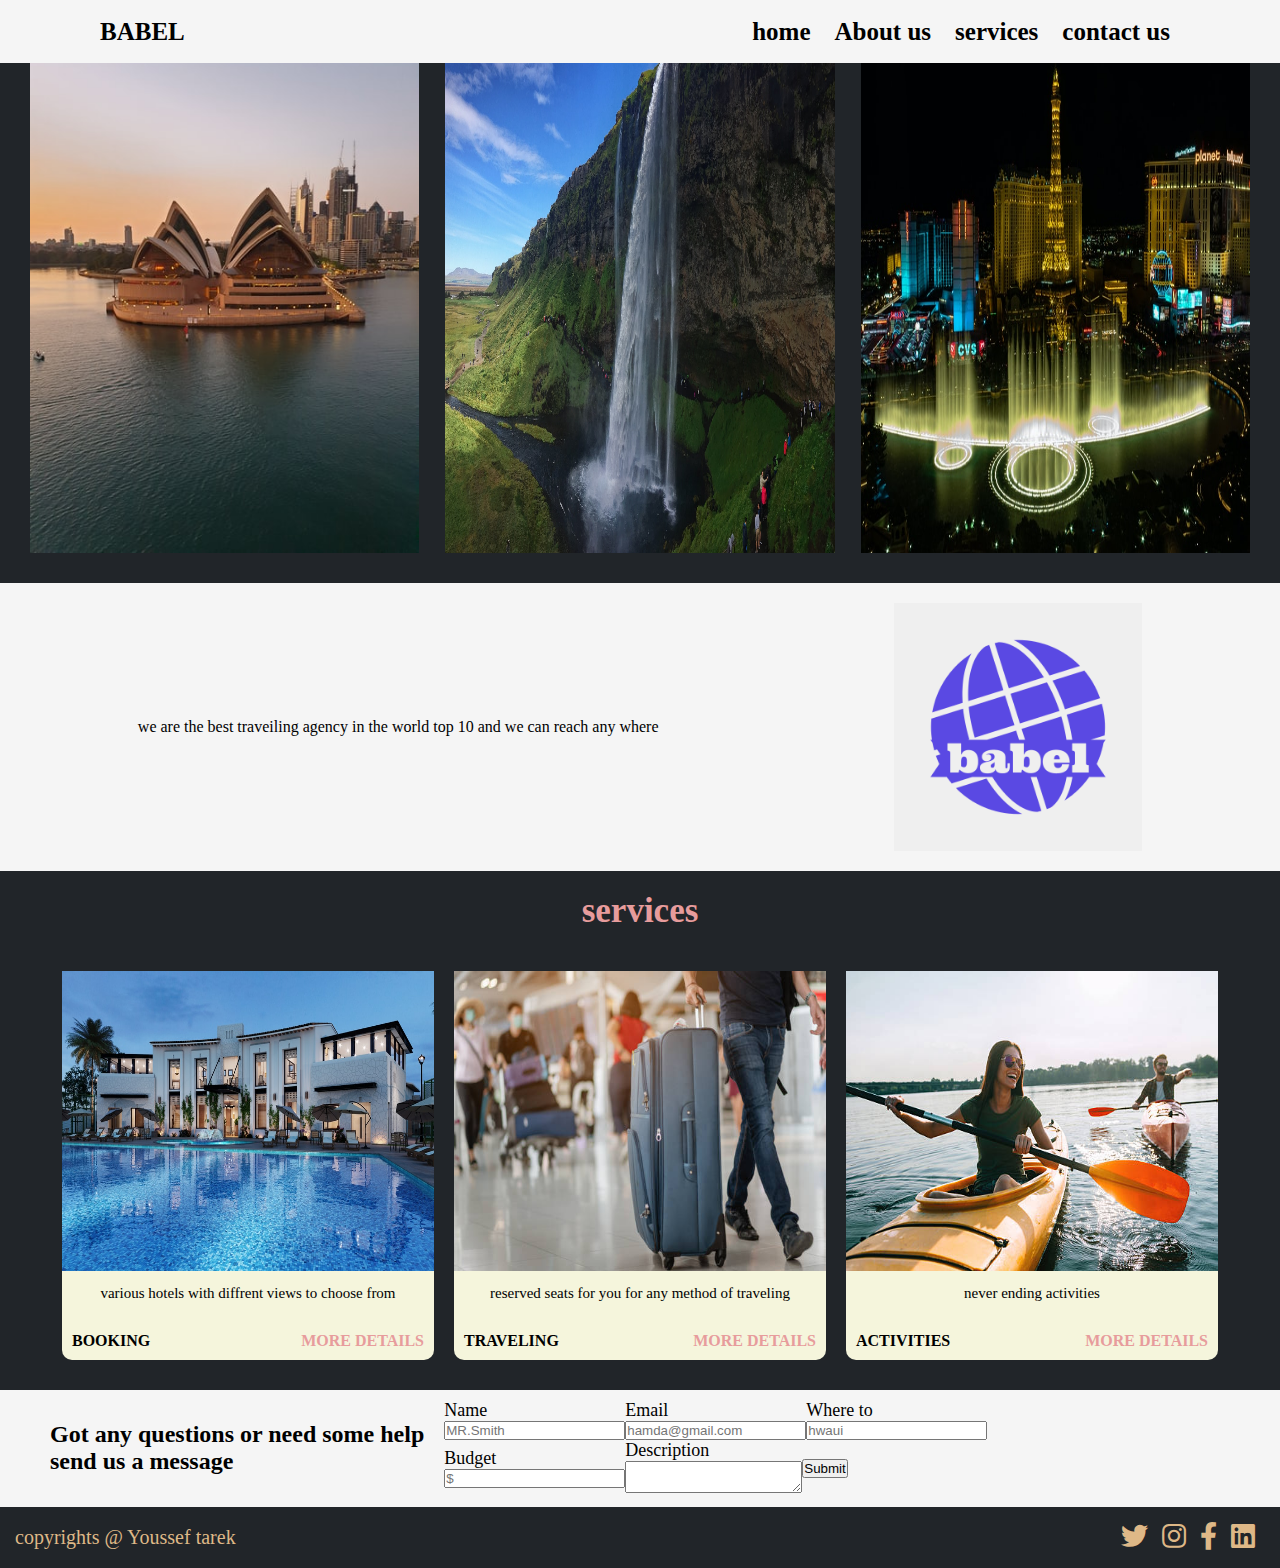
<file: index.html>
<!DOCTYPE html>
<html lang="en">
    <head>
        <head>
            <meta charset="utf-8">
            <meta name="description" content="travel away">
            <title>babel</title>
            <link rel="stylesheet" href="https://cdnjs.cloudflare.com/ajax/libs/font-awesome/5.15.4/css/all.min.css">
            <link rel="stylesheet" href="css/index.css">
            <style>
    
            </style>
        </head>
    </head>
    <body>
        <div class="header">
            <a href="#logo" class="logo">babel</a>
            <div class="navigation">
                <a href="#home">home</a>
                <a href="#about-us">About us</a>
                <div class="dropdown">
                    <a href="#services" class="dropdown">services</a>
                    <div class="dropdown-content">
                        <a href="#">service 1</a>
                        <a href="#">service 2</a>
                        <a href="#">service 3</a>
                    </div>
                </div>
                <a href="#contact-us">contact us</a>
            </div>
            
        </div>
        <div class="slideshow-container">
            <div class="slides">
                <img src="assets test project/slideshow/austrilla.jfif" alt="">
            </div>
            <div class="slides">
                <img src="assets test project/slideshow/iceland.jfif" alt="">
            </div>
            <div class="slides">
                <img src="assets test project/slideshow/las vegas.jfif" alt="">
            </div>
        </div>
        <div class="aboutus" id="about-us">
            <div class="text-beside-image">
                <p>we are the best traveiling agency in the world top 10 and we can reach any where </p>
            </div>
            <img src="logos/babel-logos.jpeg" width="20%" height="auto" alt="">
        </div>
        <div class="services" id="services">
            <h2>services</h2>
            <div class="services-cards">
                <div class="card">
                    <div class="img">
                        <img src="assets test project/services/booking.jfif" alt="">
                    </div>
                    <div class="info">
                        <p>various hotels with diffrent views to choose from</p>
                    </div>
                    <div class="name-of-service">
                        <span>booking</span>
                        <a href="#" class="more-details">More Details</a>
                    </div>
                </div>
                <div class="card">
                    <div class="img">
                        <img src="assets test project/services/traveling.jpg" alt="">
                    </div>
                    <div class="info">
                        <p>reserved seats for you for any method of traveling</p>
                    </div>
                    <div class="name-of-service">
                        <p>traveling</p>
                        <a href="#" class="more-details">More Details</a>
                    </div>
                </div>
                <div class="card">
                    <div class="img">
                        <img src="assets test project/services/activities.jpg" alt="">
                    </div>
                    <div class="info">
                        <p>never ending activities</p>
                    </div>
                    <div class="name-of-service">
                        <p>activities</p>
                        <a href="#" class="more-details">More Details</a>
                    </div>
                </div>
            </div>
        </div>
        <div class="form" id="contact-us">
            <h2>Got any questions or need some help <br>
                send us a message
            </h2>
            <form action="nowhere.php" method="POST">
                <!-- action attributeis where are you going to send this data -->
                <div>
                    <label for="">Name</label><br>
                    <!-- label element function to write a text above the input field -->
                    <input type="text" placeholder="MR.Smith" name="custname">
                    <!-- types of input(text,email,radio,checkbox,submit,button)
                    placeholder attribute to show an example for the user
                    name attribute is tag of what the user will input so we could use it else where for backend -->

                </div>
                <div>
                    <label for="">Email</label><br>
                    <input type="email" placeholder="hamda@gmail.com" required name="custemail">
                </div>
                <div>
                    <label for="">Where to</label><br>
                    <input type="text" placeholder="hwaui" name="custwhereto">
                </div>
                <div>
                    <label for="">Budget</label><br>
                    <input type="number" placeholder="$" name="budget">
                </div>
                <div>
                    <label for="">Description</label><br>
                    <textarea name="descip" id="" cols="20" rows="2"></textarea>
                    <br>
                </div>
                
                <input type="submit">
                
            </form>
        </div>
        <div class="copyrights">
            <p class="footeer-title">copyrights
                @ <span>Youssef tarek</span></p>
           <div class="social-icons">
               <a href="#"><i class="fab fa-twitter"></i></a>
               <a href="#"><i class="fab fa-instagram"></i></a>
               <a href="#"><i class="fab fa-facebook-f"></i></a>
               <a href="#"><i class="fab fa-linkedin"></i></a>
           </div>
        </div>
    </body>
</html>
</file>
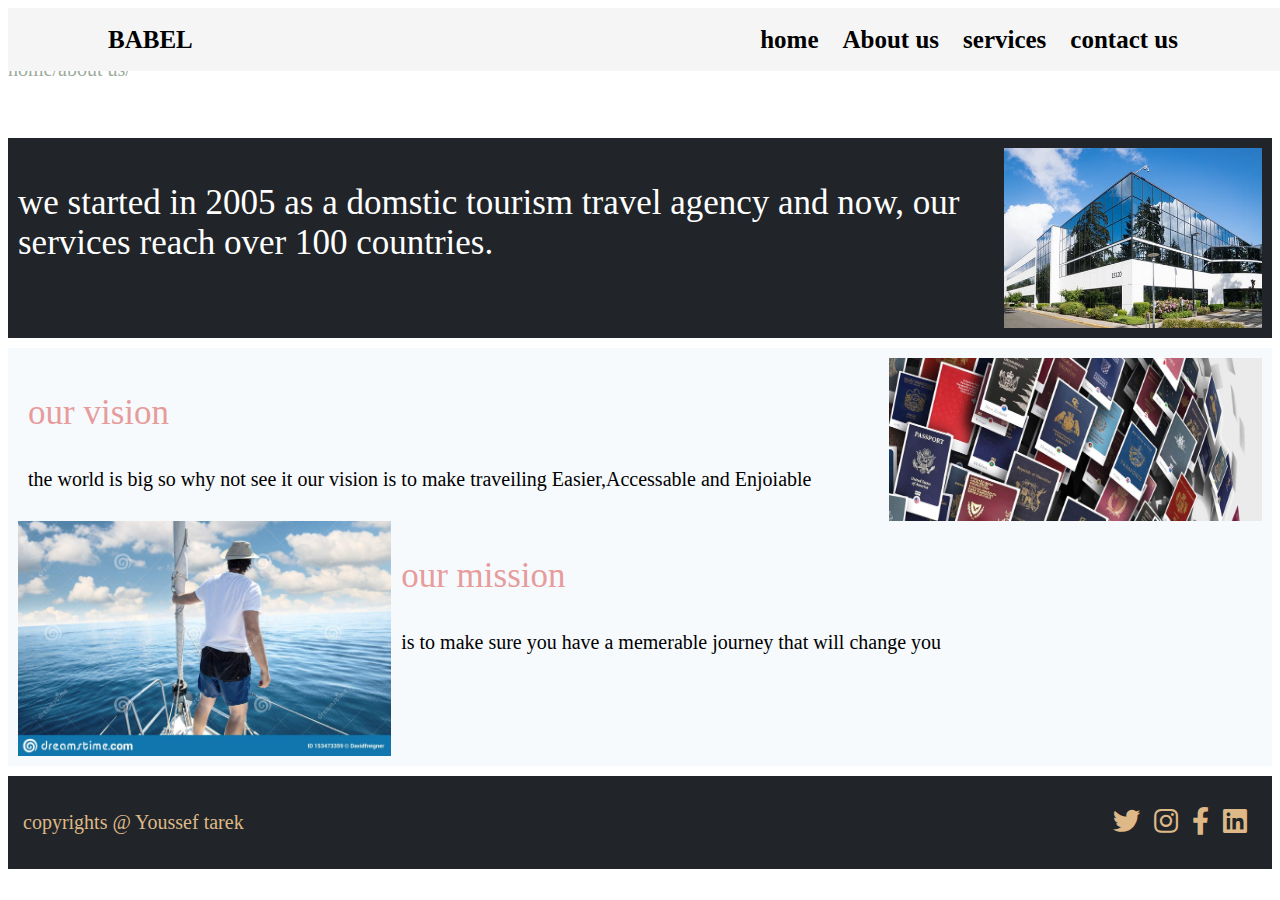
<file: about us.html>
<!DOCTYPE html>
<html lang="en">
    <head>
        <meta charset="utf-8">
        <meta name="description" content="travel away">
        <title>aboutus</title>
        <link rel="stylesheet" href="https://cdnjs.cloudflare.com/ajax/libs/font-awesome/5.15.4/css/all.min.css">
        <!-- <link rel="stylesheet" href="testingcss.css"> -->
        <link rel="stylesheet" href="css/aboutus.css">
        <style>
    
        </style>
    </head>
    <body>
        <div class="header">
            <a href="#logo" class="logo">babel</a>
            <div class="navigation">
                <a href="#home">home</a>
                <a href="#about-us">About us</a>
                <div class="dropdown">
                    <a href="#services" class="dropdown">services</a>
                    <div class="dropdown-content">
                        <a href="#">service 1</a>
                        <a href="#">service 2</a>
                        <a href="#">service 3</a>
                    </div>
                </div>
                <a href="#contact-us">contact us</a>
            </div>
        </div>
        <div class="empty">
            <a href="#home">home/</a><a href="#about-us">about us/</a>
        </div>
        <div class="glimse">
            <div class="under-text">
                <p>we started in 2005 as a domstic tourism travel agency
                    and now, our services reach over 100 countries.
                </p>
            </div>
            <div class="image">
                <img src="assets test project/about us/copany.jpeg" alt="">
            </div>
        </div>
        <div class="vis-mis">
            <div class="vision">
                <div class="container1">
                    <div class="title">
                        <p> our vision</p>
                    </div>
                    <div class="under-text">
                        <p> the world is big so why not see it
                            our vision is to make traveiling Easier,Accessable and Enjoiable</p>
                    </div>
                </div>
                <div class="image">
                    <img src="assets test project/about us/passports.jpg" alt="">
                </div>
            </div>
            <div class="mission">
                <div class="container2">
                    <div class="title">
                        <p>our mission</p>
                    </div>
                    <div class="under-text">
                        <p>is to make sure you have a memerable journey that will change you</p>
                    </div>
                </div>
                <div class="image">
                    <img src="assets test project/about us/captain babosa.jpg" alt="">
                </div>
            </div>
        </div>
        <div class="copyrights">
            <p class="footeer-title">copyrights
                @ <span>Youssef tarek</span></p>
           <div class="social-icons">
               <a href="#"><i class="fab fa-twitter"></i></a>
               <a href="#"><i class="fab fa-instagram"></i></a>
               <a href="#"><i class="fab fa-facebook-f"></i></a>
               <a href="#"><i class="fab fa-linkedin"></i></a>
           </div>
        </div>
    </body>
</file>
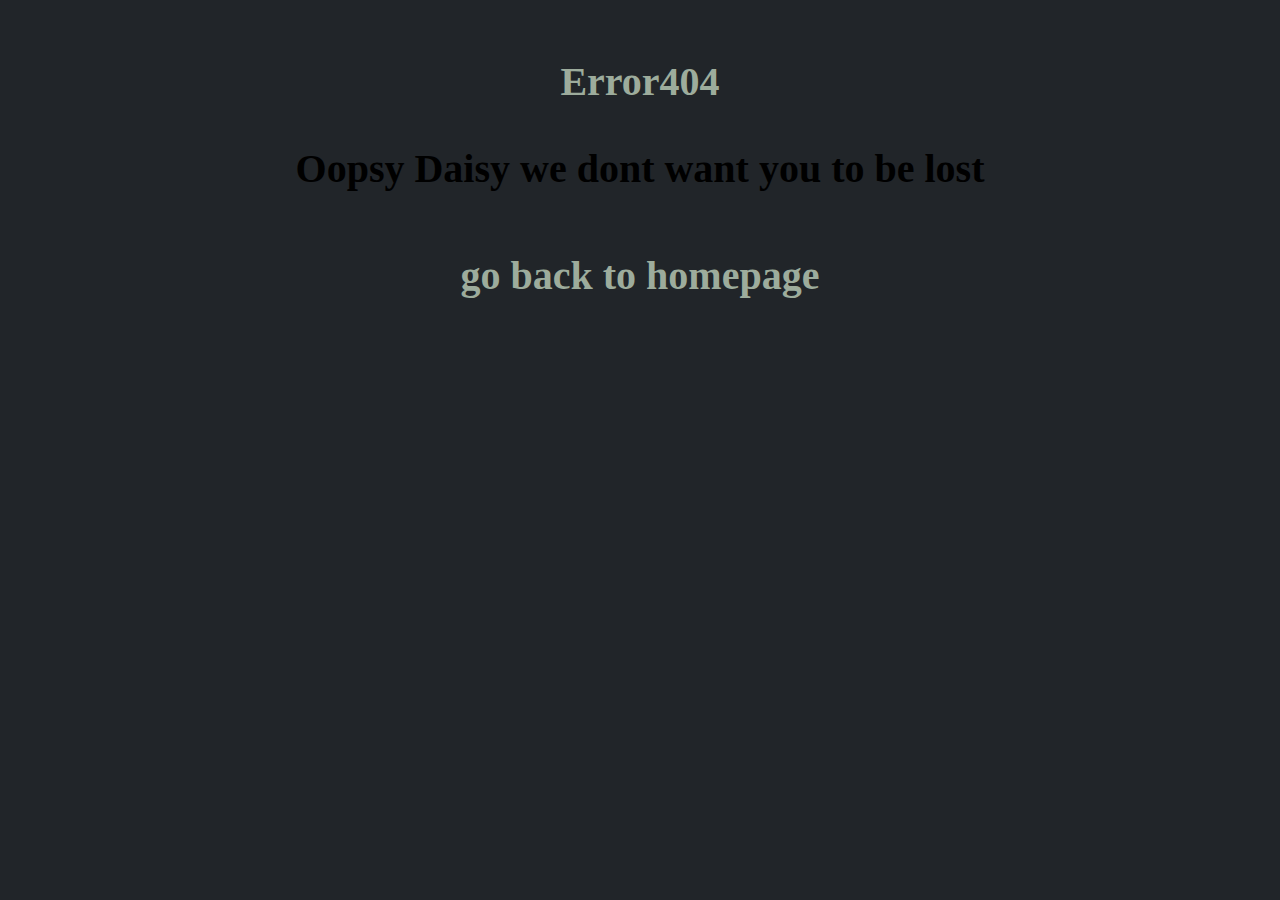
<file: error-404.html>
<!DOCTYPE html>
<html lang="en">
    <head>
        <meta charset="utf-8">
        <meta name="description" content="travel away">
        <title>Error 404</title>
        <link rel="stylesheet" href="https://cdnjs.cloudflare.com/ajax/libs/font-awesome/5.15.4/css/all.min.css">
        <link rel="stylesheet" href="css/thankyou.css">
        <style>
    
        </style>
    </head>
    <body>
        <div class="thanks">
            <p class="title">Error404</p>
            <p>Oopsy Daisy we dont want you to be lost</p>
        </div>
        <div class="home"><a href="#home"> go back to homepage</a></div>
    </body>
</file>
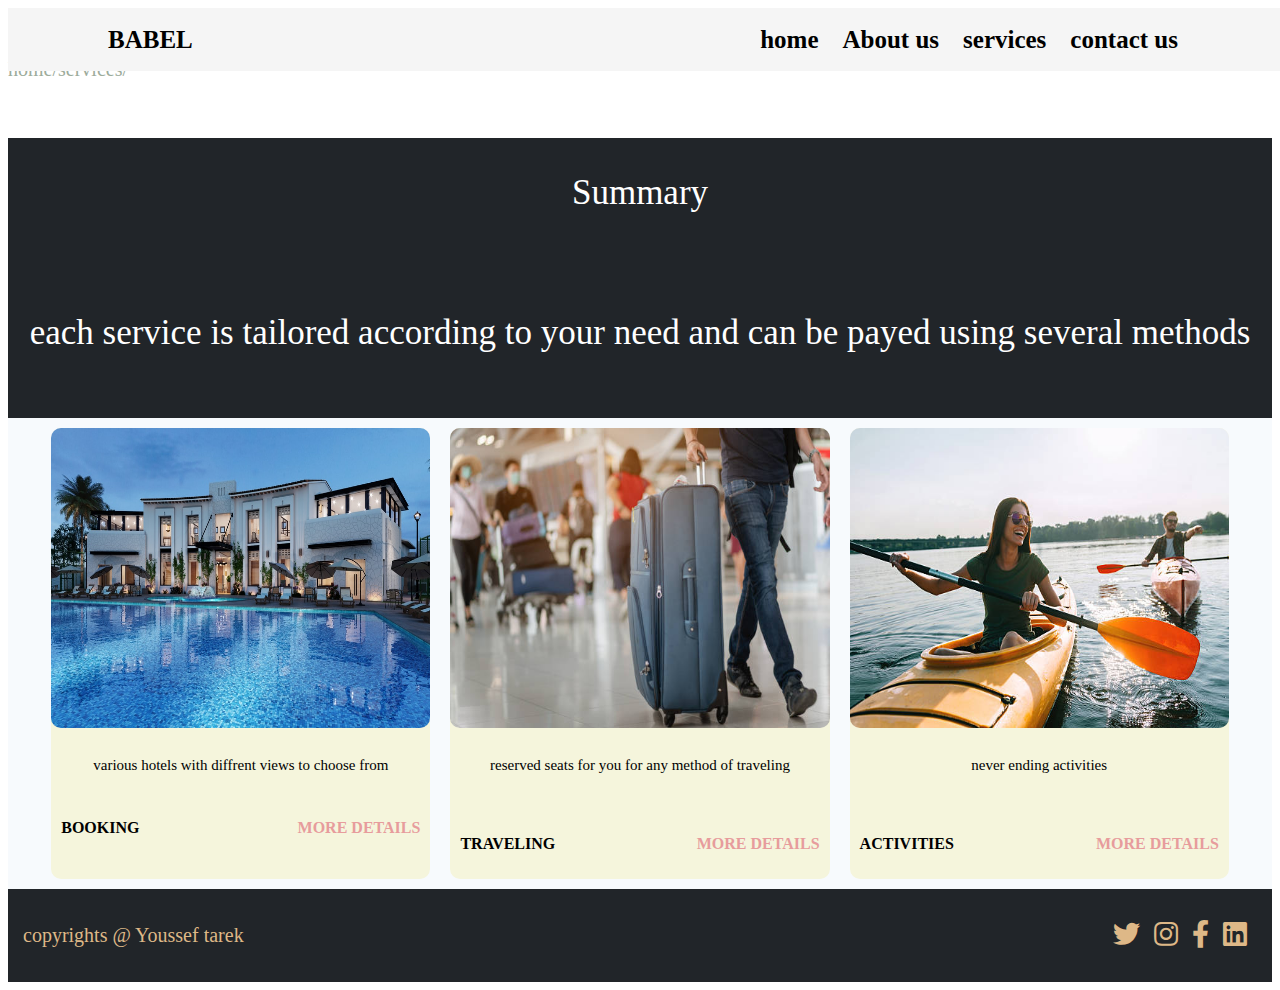
<file: services.html>
<!DOCTYPE html>
<html lang="en">
    <head>
        <meta charset="utf-8">
        <meta name="description" content="travel away">
        <title>services</title>
        <link rel="stylesheet" href="https://cdnjs.cloudflare.com/ajax/libs/font-awesome/5.15.4/css/all.min.css">
        <link rel="stylesheet" href="css/services.css">
        <style>
    
        </style>
    </head>
    <body>
        <div class="header">
            <a href="#logo" class="logo">babel</a>
            <div class="navigation">
                <a href="#home">home</a>
                <a href="#about-us">About us</a>
                <div class="dropdown">
                    <a href="#services" class="dropdown">services</a>
                    <div class="dropdown-content">
                        <a href="#">service 1</a>
                        <a href="#">service 2</a>
                        <a href="#">service 3</a>
                    </div>
                </div>
                <a href="#contact-us">contact us</a>
            </div>
        </div>
        <div class="empty">
            <a href="#home">home/</a><a href="#services">services/</a>
        </div>
        <div class="summary">
            <div class="title">
                <p>Summary</p>
            </div>
            <div class="under-text">
                <p>each service is tailored according to your
                    need and can be payed using several methods
                </p>
            </div>
        </div>
        <div class="types-services">
            <div class="services-cards">
                <div class="card">
                    <div class="img">
                        <img src="assets test project/services/booking.jfif" alt="">
                    </div>
                    <div class="info">
                        <p>various hotels with diffrent views to choose from</p>
                    </div>
                    <div class="name-of-service">
                        <span>booking</span>
                        <a href="#" class="more-details">More Details</a>
                    </div>
                </div>
                <div class="card">
                    <div class="img">
                        <img src="assets test project/services/traveling.jpg" alt="">
                    </div>
                    <div class="info">
                        <p>reserved seats for you for any method of traveling</p>
                    </div>
                    <div class="name-of-service">
                        <p>traveling</p>
                        <a href="#" class="more-details">More Details</a>
                    </div>
                </div>
                <div class="card">
                    <div class="img">
                        <img src="assets test project/services/activities.jpg" alt="">
                    </div>
                    <div class="info">
                        <p>never ending activities</p>
                    </div>
                    <div class="name-of-service">
                        <p>activities</p>
                        <a href="#" class="more-details">More Details</a>
                    </div>
                </div>
            </div>
            <div class="radio-check"></div>
        </div>
        <div></div>
        <div class="copyrights">
            <p class="footeer-title">copyrights
                @ <span>Youssef tarek</span></p>
           <div class="social-icons">
               <a href="#"><i class="fab fa-twitter"></i></a>
               <a href="#"><i class="fab fa-instagram"></i></a>
               <a href="#"><i class="fab fa-facebook-f"></i></a>
               <a href="#"><i class="fab fa-linkedin"></i></a>
           </div>
        </div>
    </body>
</file>
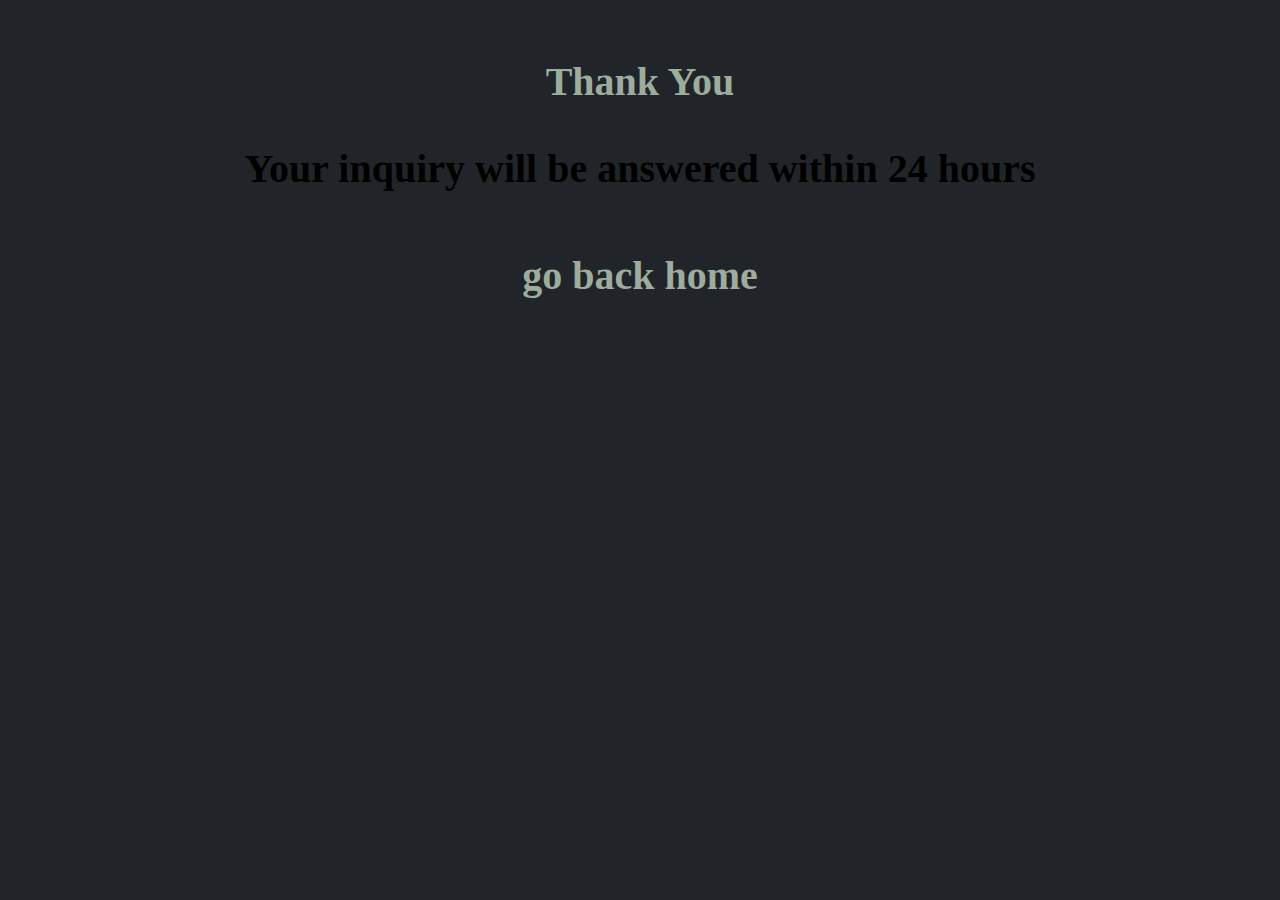
<file: thank-you.html>
<!DOCTYPE html>
<html lang="en">
    <head>
        <meta charset="utf-8">
        <meta name="description" content="travel away">
        <title>thank you</title>
        <link rel="stylesheet" href="https://cdnjs.cloudflare.com/ajax/libs/font-awesome/5.15.4/css/all.min.css">
        <link rel="stylesheet" href="css/thankyou.css">
        <style>
    
        </style>
    </head>
    <body>
        <div class="thanks">
            <p class="title">Thank You</p>
            <p>Your inquiry will be answered within 24 hours</p>
        </div>
        <div class="home"><a href="#home"> go back home</a></div>
    </body>
</file>
<file: css/index.css>
/* start------------------------------------------------------------------------- */
*{
    margin: 0;
    padding: 0;
    box-sizing: border-box;
    scroll-behavior: smooth;
}
.header,.slideshow-container,.aboutus,.services,.form,.copyrights{
    padding: 20px;
    width: 100%;
}
.header {
    position: fixed; 
    /* so the nav bar always with me while scrolling */
    height: 7%;
    /* so the nav bar always stretches acrros the whole window */
    background-color: whitesmoke;
    /* nav bar color */
    display: flex;
    /* activating flexbox */
    justify-content: space-between;
    /* flexbox option to make the content has a space betwwen each other */
    align-items: center;
    padding: 10px 100px;
}
.logo {
    color: black;
    text-decoration: none;
    text-transform: uppercase;
    font-weight: 600;
    font-size: 25px;
}
.navigation a   {
    color: black;
    text-decoration: none;
    font-weight: 600;
    font-size: 25px;
    padding: 10px;
}

/* dropdown------------------------------------------------------------------------- */
.dropdown {
    position: relative;
    display: inline-block;
}
  
.dropdown-content {
    display: none;
    position: absolute;
    background-color: #f9f9f9;
    min-width: 160px;
    box-shadow: 0px 8px 16px 0px rgba(0,0,0,0.2);
    padding: 12px 16px;
    z-index: 1;
  }
  
.dropdown:hover .dropdown-content {
    display: block;
  }
/* slideshow------------------------------------------------------------------------- */
.slideshow-container{
    height: 22%;
    background-color: #212529;
    display: flex;
    justify-content: space-between;
}
.slideshow-container .slides{
    width: 33%;
    padding: 10px;
}
.slides img{
    width: 100%;
    height: 100%;
}
/* about-us------------------------------------------------------------------------- */
.aboutus{
    height: 22%;
    background-color: whitesmoke;
    display: flex;
    justify-content: space-around;
    align-items: center
}
/* services------------------------------------------------------------------------- */
.services{
    height: 22%;
    background-color: #212529;
}
.services h2{
    display: flex;
    justify-content: center;
    color:rgb(231, 156, 156);
    font-size: 35px;
    margin-bottom: 30px;
}
.services-cards{
    display: flex;
    justify-content: center;
    flex-direction: row;
    flex-wrap: wrap;
    width: 100%;
}
.card{
    width: 30%;
    height: 30%;
    margin: 10px;
    border-radius: 10px;
    background-color: beige;
}
.card .img img{
    width: 100%;
    min-height: 300px;
    overflow: hidden;
}
.info{
    padding: 10px;
    color: black;
    font-size: 15px;
    display: flex;
    justify-content: center;
}
.name-of-service{
    padding: 10px;
    display: flex;
    justify-content: space-between;
    text-transform: uppercase;
    font-weight: 800;
    margin-top: 10px;
}
.more-details{
    color:rgb(231, 156, 156);
    text-decoration: none;
}
.more-details:hover{
    color: burlywood;
}
/* form------------------------------------------------------------------------- */
.form{
    height: 22%;
    background-color: whitesmoke;
    padding: 10px;
    display: flex;
    /* justify-content: space-evenly; */
    align-items: center;
}
.form h2{
    padding: 0 20px 0 40px;
}
form{
    display: flex;
    flex-wrap: wrap;
    width: 50%;
    align-items: center;
}
label{
    color: black;
    font-size: 18px;
}
/* .copyrights------------------------------------------------------------------------- */
.copyrights{
    height: 5%;
    background-color: #212529;
    color: burlywood;
    display: flex;
    justify-content: space-between;
    align-items: center;
    padding: 15px;
}
.footeer-title{
    font-size: 20px;
}
.social-icons a {
    color: burlywood;
    font-size: 1.7em;
    padding-right: 10px;
}
</file>
<file: css/aboutus.css>
*{
    box-sizing: border-box;
    scroll-behavior: smooth;
}
.header {
    position: fixed; 
    /* so the nav bar always with me while scrolling */
    height: 7%;
    width: 100%;
    /* so the nav bar always stretches acrros the whole window */
    background-color: whitesmoke;
    /* nav bar color */
    display: flex;
    /* activating flexbox */
    justify-content: space-between;
    /* flexbox option to make the content has a space betwwen each other */
    align-items: center;
    padding: 10px 100px;
}
.logo {
    color: black;
    text-decoration: none;
    text-transform: uppercase;
    font-weight: 600;
    font-size: 25px;
}
.navigation a   {
    color: black;
    text-decoration: none;
    font-weight: 600;
    font-size: 25px;
    padding: 10px;
}
/* dropdown------------------------------------------------------------------------- */
.dropdown {
    position: relative;
    display: inline-block;
}
  
.dropdown-content {
    display: none;
    position: absolute;
    background-color: #f9f9f9;
    min-width: 160px;
    box-shadow: 0px 8px 16px 0px rgba(0,0,0,0.2);
    padding: 12px 16px;
    z-index: 1;
}
.dropdown-content a{
    color: black;
    padding: 12px 16px;
    text-decoration: none;
    display: block;
}
.dropdown:hover .dropdown-content {
    display: block;
}
.dropdown-content a:hover {
    background-color: #f1f1f1
}
.empty{
    width: 100%;
    height: 100px;
    padding: 50px 0px 50px 0px;
    font-size: 20px;
    margin-bottom: 30px;
    color: black;
}
.empty a{
    text-decoration: none;
    color: rgb(157, 172, 156)
}
.glimse{
    width: 100%;
    padding: 10px;
    background-color: #212529;
    display: flex;
    justify-content: space-between;
    box-sizing: border-box;
}
.glimse .under-text{
    font-size: 35px;
    margin-bottom: 30px;
    color: #fff ;
    
}
.glimse .image img{
    width: 100%;
    height: 100%;
}
.vis-mis{
    padding: 10px;
    margin: 10px 0px 10px 0px;
    width: 100%;
    background-color: #F7FAFD;
}
.vision{
    display: flex;
    justify-content: space-between;
}
.mission{
    display: flex;
    justify-content: space-between;
    flex-direction: row-reverse;
}
.container1, .container2{
    width: 70%;
    padding: 0px 10px 0px 10px;

}
.title{
    font-size: 35px;
    color: rgb(231, 156, 156);
    margin-bottom: 30px;
}
div .container1 .under-text{
    font-size: 20px;
    margin-bottom: 30px;
}
div .container2 .under-text{
    font-size: 20px;
    margin-bottom: 30px;
}
.image{
    width:30%;

}
.vis-mis .vision .image img{
    width: 100%;
    height: 100%;
}
.vis-mis .mission .image img{
    width: 100%;
    height: 100%;
}
.copyrights{
    height: 5%;
    background-color: #212529;
    color: burlywood;
    display: flex;
    justify-content: space-between;
    align-items: center;
    padding: 15px;
}
.footeer-title{
    font-size: 20px;
}
.social-icons a {
    color: burlywood;
    font-size: 1.7em;
    padding-right: 10px;
}
</file>
<file: css/thankyou.css>
*{
    box-sizing: border-box;
    scroll-behavior: smooth;
    background-color: #212529;
}
.home{
    display: flex;
    flex-direction: column;
}
.title{
    color: rgb(157, 172, 156);;
}
a{
    color: rgb(157, 172, 156);
    text-decoration: none;
    font-weight: 600;
    font-size: 40px;
    padding: 10px;
    text-align: center;
}
.thanks{
    text-align: center;
    font-weight: 600;
    font-size: 40px;
    padding: 10px;
}
</file>
<file: css/services.css>
*{
    box-sizing: border-box;
    scroll-behavior: smooth;
}
.summary{
    background-color: #212529;
}
.types-services{
    background-color: #F7FAFD;
}
.header {
    position: fixed; 
    /* so the nav bar always with me while scrolling */
    height: 7%;
    width: 100%;
    /* so the nav bar always stretches acrros the whole window */
    background-color: whitesmoke;
    /* nav bar color */
    display: flex;
    /* activating flexbox */
    justify-content: space-between;
    /* flexbox option to make the content has a space betwwen each other */
    align-items: center;
    padding: 10px 100px;
}
.logo {
    color: black;
    text-decoration: none;
    text-transform: uppercase;
    font-weight: 600;
    font-size: 25px;
}
.navigation a   {
    color: black;
    text-decoration: none;
    font-weight: 600;
    font-size: 25px;
    padding: 10px;
}
/* dropdown------------------------------------------------------------------------- */
.dropdown {
    position: relative;
    display: inline-block;
}
  
.dropdown-content {
    display: none;
    position: absolute;
    background-color: #f9f9f9;
    min-width: 160px;
    box-shadow: 0px 8px 16px 0px rgba(0,0,0,0.2);
    padding: 12px 16px;
    z-index: 1;
}
.dropdown-content a{
    color: black;
    padding: 12px 16px;
    text-decoration: none;
    display: block;
}
.dropdown:hover .dropdown-content {
    display: block;
}
.dropdown-content a:hover {
    background-color: #f1f1f1
}
.empty{
    width: 100%;
    height: 100px;
    padding: 50px 0px 50px 0px;
    font-size: 20px;
    margin-bottom: 30px;
    color: black;   
}
.empty a{
    text-decoration: none;
    color: rgb(157, 172, 156)
}
.summary{
    display: flex;
    flex-direction: column;
    align-items: center;
}
.title{
    font-size: 35px;
    color: #fff;
    margin-bottom: 30px;
}
.under-text{
    font-size: 35px;
    margin-bottom: 30px;
    text-align: center;
    color: #fff;
    
}
.services{
    height: 22%;
    background-color: #956ae4;
}
.services h2{
    display: flex;
    justify-content: center;
    color:rgb(231, 156, 156);
    font-size: 35px;
    margin-bottom: 30px;
}
.services-cards{
    display: flex;
    justify-content: center;
    flex-direction: row;
    flex-wrap: wrap;
    width: 100%;
}
.card{
    width: 30%;
    /* height: 30%; */
    margin: 10px;
    border-radius: 10px;
    background-color: beige;
}
.card .img img{
    width: 100%;
    min-height: 300px;
    overflow: hidden;
    border-radius: 10px;
}
.info{
    padding: 10px;
    color: black;
    font-size: 15px;
    display: flex;
    justify-content: center;
}
.name-of-service{
    padding: 10px;
    display: flex;
    justify-content: space-between;
    align-items: center;
    text-transform: uppercase;
    font-weight: 800;
    margin-top: 10px;
}
.more-details{
    color:rgb(231, 156, 156);
    text-decoration: none;
}
.more-details:hover{
    color: burlywood;
}
.copyrights{
    height: 5%;
    background-color: #212529;
    color: burlywood;
    display: flex;
    justify-content: space-between;
    align-items: center;
    padding: 15px;
}
.footeer-title{
    font-size: 20px;
}
.social-icons a {
    color: burlywood;
    font-size: 1.7em;
    padding-right: 10px;
}
</file>
